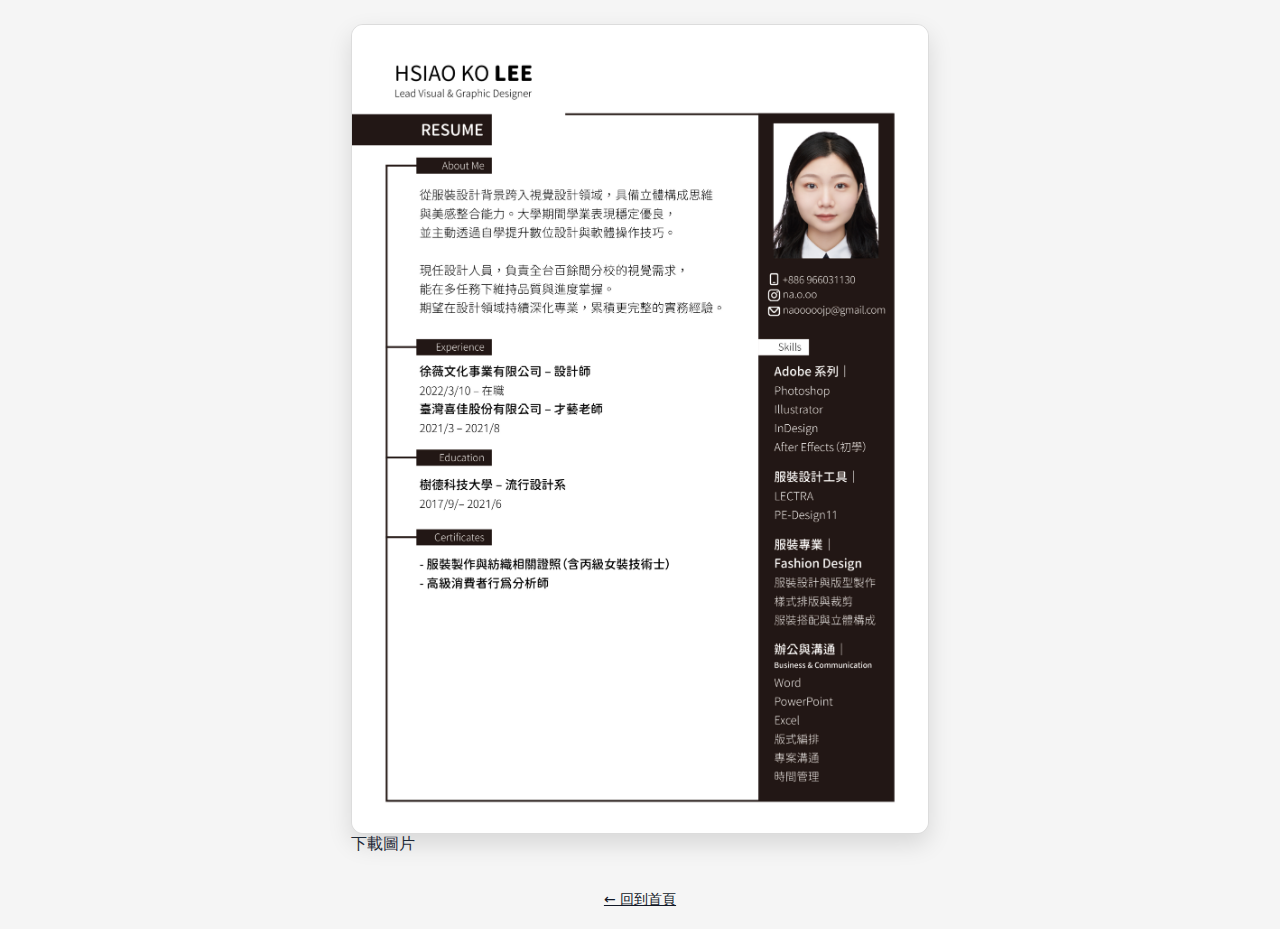
<file: resume.html>
<!doctype html>
<html lang="en">
<head>
  <meta charset="utf-8">
  <title>Resume</title>
  <meta name="viewport" content="width=device-width, initial-scale=1">
  <link rel="stylesheet" href="styles.css">
</head>
<body class="resume-page">

  <div class="resume-page__inner">
    <div class="resume-card">
      <!-- 換成你真實的圖片檔名 -->
      <img src="img/resume.jpg" alt="Resume" class="resume-page__img">

      <div class="resume-page__actions">
        <a
          href="images/resume-image.jpg"
          download="resume-naoooojp.jpg"
          class="resume-download-btn"
        >
          下載圖片
        </a>
      </div>
    </div>
  </div>

  <div class="resume-page__back">
    <a href="index.html">← 回到首頁</a>
  </div>

</body>
</file>
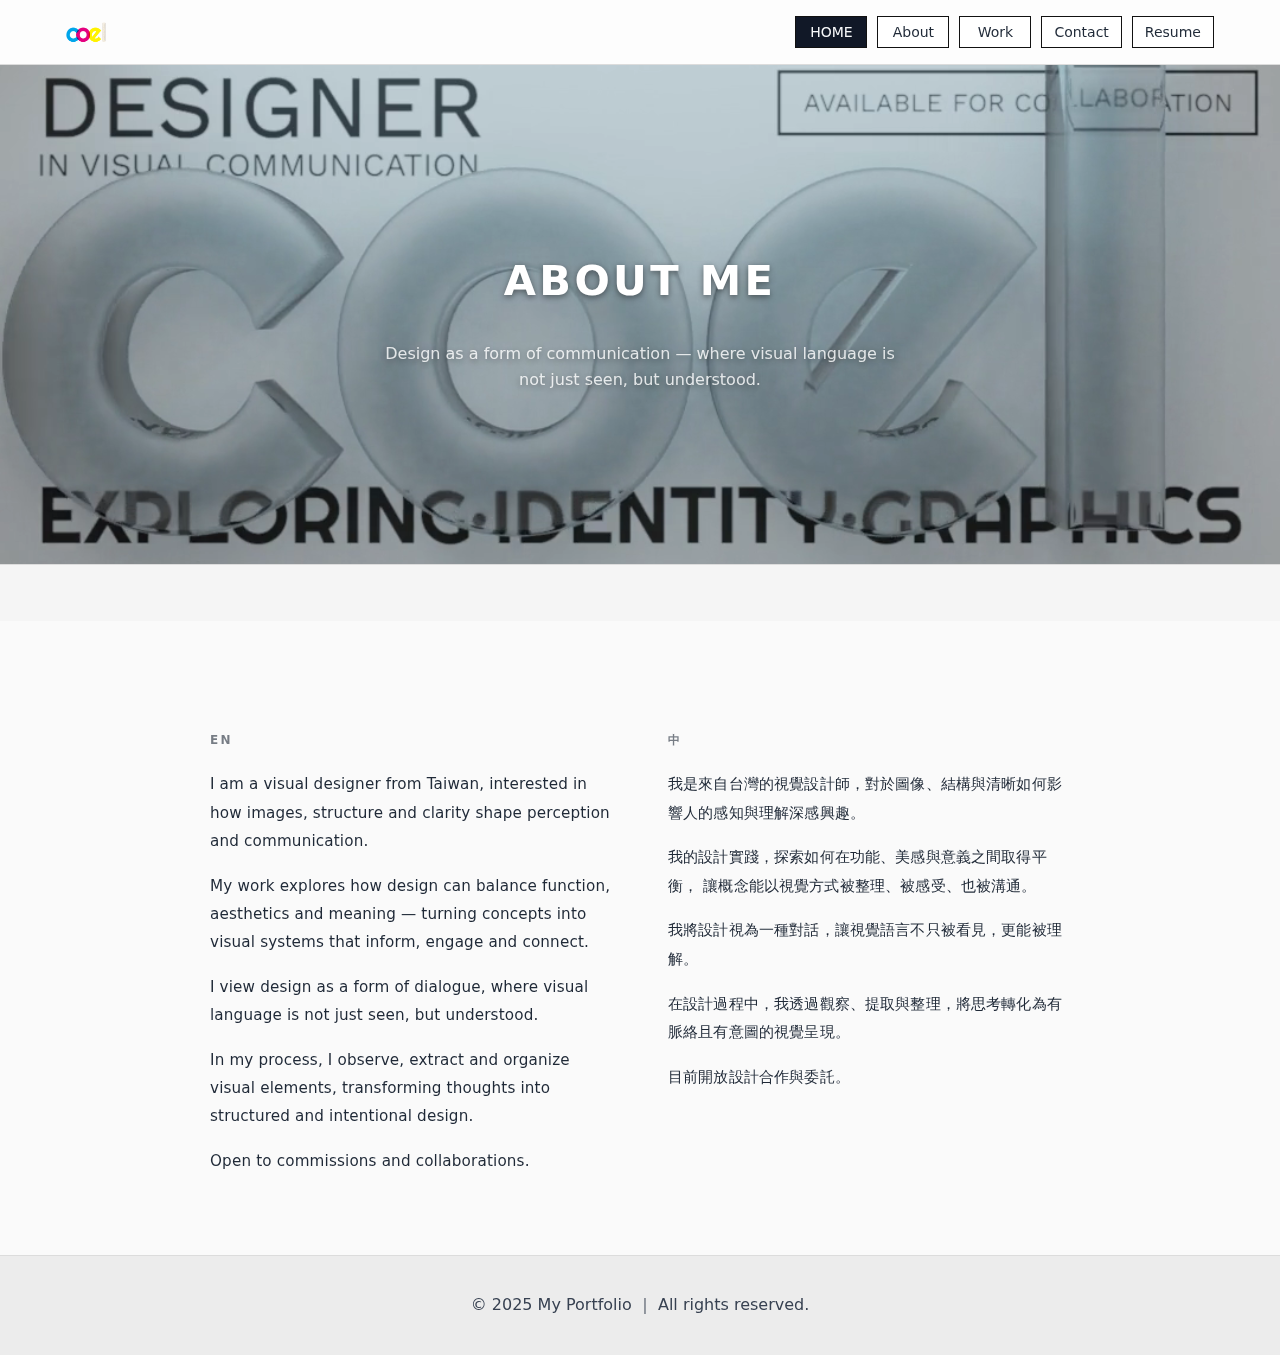
<file: coel-design/about.html>
<!doctype html>
<html lang="en">
<head>
  <meta charset="utf-8">
  <meta name="viewport" content="width=device-width, initial-scale=1">
  <title>My Portfolio | About</title>
  <link rel="stylesheet" href="styles.css">
</head>
<body>
  <!-- 🔹 Header -->
  <header>
      <div class="container nav">
      <a class="logo" href="#"><img src="img/2025logo.png" alt="Logo"><a href="index.html"></a>
     <nav class="menu" aria-label="主選單">
        <a class="chip chip--primary" href="index.html" target="_self">HOME</a>
        <a class="chip" href="about.html" target="_blank" rel="noopener">About</a>
        <a class="chip" href="work.html" target="_blank" rel="noopener">Work</a>
        <a class="chip" href="#contact">Contact</a>
        <a class="chip" href="mailto:naoooojp@gmail.com?subject=%E5%B7%A5%E4%BD%9C%E7%94%A8%E5%B1%A5%E6%AD%B7%E8%88%87%E4%BD%9C%E5%93%81%E9%9B%86%E7%B4%A2%E5%8F%96&body=Hi%20Nao%2C%0D%0A%0D%0A%E6%88%91%E6%83%B3%E7%B4%A2%E5%8F%96%E6%82%A8%E7%9A%84%E6%9C%80%E6%96%B0%E5%B1%A5%E6%AD%B7%E8%88%87%E4%BD%9C%E5%93%81%E9%9B%86%E8%B3%87%E6%96%99%E3%80%82%0D%0A%0D%0A%E5%85%AC%E5%8F%B8%E3%80%81%E5%AD%B8%E6%A0%A1%EF%BC%9A%0D%0A%E8%81%B7%E4%BD%8D%E6%88%96%E7%94%A8%E9%80%94%EF%BC%9A%0D%0A%E9%A0%90%E8%A8%88%E4%BD%BF%E7%94%A8%E6%99%82%E9%96%93%EF%BC%9A%0D%0A%0D%0A%E8%AC%9D%E8%AC%9D%E3%80%82">Resume</a>
      </nav>
    </div>
  </header>

  <!-- 🔹 主內容區 -->
<section class="hero-video-banner">
  <video class="hero-banner-video" autoplay muted loop playsinline>
    <source src="video/0001-0250.mp4" type="video/mp4">
  </video>

  <div class="hero-banner-content">
    <h1>About Me</h1>
    <p>Design as a form of communication — where visual language is not just seen, but understood.</p>
  </div>
</section>

 <!-- 🔹 About Content Section -->
  <main class="about-page">
    <div class="container">

      <div class="about-intro">
      </div>

      <div class="about__content">
        <!-- English block -->
        <div class="about__block about__block--en">
          <h3 class="about__label">EN</h3>
          <p>
            I am a visual designer from Taiwan, interested in how images, structure and clarity
            shape perception and communication.
          </p>
          <p>
            My work explores how design can balance function, aesthetics and meaning — turning
            concepts into visual systems that inform, engage and connect.
          </p>
          <p>
            I view design as a form of dialogue, where visual language is not just seen,
            but understood.
          </p>
          <p>
            In my process, I observe, extract and organize visual elements, transforming thoughts
            into structured and intentional design.
          </p>
          <p>
            Open to commissions and collaborations.
          </p>
        </div>

        <!-- Chinese block -->
        <div class="about__block about__block--zh">
          <h3 class="about__label">中</h3>
          <p>
            我是來自台灣的視覺設計師，對於圖像、結構與清晰如何影響人的感知與理解深感興趣。
          </p>
          <p>
            我的設計實踐，探索如何在功能、美感與意義之間取得平衡，
            讓概念能以視覺方式被整理、被感受、也被溝通。
          </p>
          <p>
            我將設計視為一種對話，讓視覺語言不只被看見，更能被理解。
          </p>
          <p>
            在設計過程中，我透過觀察、提取與整理，將思考轉化為有脈絡且有意圖的視覺呈現。
          </p>
          <p>
            目前開放設計合作與委託。
          </p>
        </div>
      </div>

    </div>
  </main>

  <!-- 🔹 Footer -->
  <footer class="site-footer">
    <div class="container">
      <p>© 2025 My Portfolio ｜ All rights reserved.</p>
    </div>
  </footer>

  <script src="script.js"></script>
</body>
</html>
</file>
<file: styles.css>
/* =======================================
   基本設定
======================================= */
:root {
  --bg: #f5f5f5;
  --paper: #ffffff;
  --ink: #1f2937;
  --muted: #6b7280;
  --line: #dcdcdc;
  --chip: #111827;
  --chip-ink: #f9fafb;
  --hero-img: url("https://images.unsplash.com/photo-1517694712202-14dd9538aa97?q=80&w=1600&auto=format&fit=crop");
  --about-img: url("https://images.unsplash.com/photo-1498050108023-c5249f4df085?q=80&w=1600&auto=format&fit=crop");
  --resume-img: url("https://images.unsplash.com/photo-1496181133206-80ce9b88a853?q=80&w=1600&auto=format&fit=crop");
}

* { box-sizing: border-box; }
html { scroll-behavior: smooth; }
body {
  margin: 0;
  font-family: ui-sans-serif, system-ui, -apple-system, "Segoe UI", Roboto,
    "Noto Sans TC", "PingFang TC", "Heiti TC", Arial, sans-serif;
  color: var(--ink);
  background: var(--bg);
}
a { color: inherit; text-decoration: none; }
img { max-width: 100%; display: block; }
.container { max-width: 1180px; margin-inline: auto; padding-inline: 16px; }

/* =======================================
   Header
======================================= */
header {
  position: sticky; top: 0; z-index: 50;
  backdrop-filter: saturate(1.2) blur(6px);
  background: rgba(255, 255, 255, .8);
  border-bottom: 1px solid var(--line);
}
.nav {
  display: flex;
  align-items: center;
  justify-content: space-between;
  gap: 16px;
  height: 64px;
}

.logo { border: none; background: transparent; }

/* 桌機 Logo 放大 */
.logo img {
  height: 64px;      /* 原本 40，現在稍微放大 */
  width: auto;
  display: block;
}


.menu { display: flex; gap: 10px; align-items: center; }

.chip {
  display: inline-flex; align-items: center; justify-content: center;
  min-width: 72px; height: 32px; padding: 0 12px; font-size: 14px;
  border: 1.5px solid #111; background: #fff;
  transition: transform .15s ease, box-shadow .2s ease, background .2s ease;
}
.chip:hover { transform: translateY(-1px); box-shadow: 0 6px 16px rgba(0,0,0,.08); }
.chip--primary { background: var(--chip); color: var(--chip-ink); }

/* 手機版 Header 排版修正 */
@media (max-width: 768px) {
  header {
    /* 保持 sticky，避免被影片蓋掉 */
    position: sticky;
    top: 0;
    z-index: 100;
  }

  .nav {
    flex-wrap: wrap;
    justify-content: center;
    padding: 8px 0 10px;
    height: auto;
  }

 /* 手機版 Logo 也放大一點 */
  .logo img {
    height: 52px;    /* 原本 32，現在比之前明顯一點 */
    margin-bottom: 6px;
  }



  .menu {
    width: 100%;
    justify-content: center;
    flex-wrap: wrap;
    gap: 6px;
  }

  .chip {
    min-width: auto;
    padding: 4px 12px;
    font-size: 12px;
    height: 26px;
  }
}



/* =======================================
   Hero — 影片等比例（不裁切）
======================================= */
.hero-video-banner {
  position: relative;
  width: 100%;
  background: #000;
  border-bottom: 1px solid var(--line);
  overflow: hidden;
}

/* 影片本身：等比例縮放、寬度 100%、不裁切 */
.hero-banner-video {
  display: block;
  width: 100%;
  height: auto;      /* 依比例自動算高度 */
}

/* 蓋在影片上的文字區塊 */
.hero-banner-content {
  position: absolute;
  inset: 0;
  display: flex;
  flex-direction: column;
  align-items: center;
  justify-content: center;
  text-align: center;
  color: #fff;
  text-shadow: 0 2px 6px rgba(0,0,0,.45);
  padding: 20px;
  pointer-events: none; /* 避免文字擋到點擊（可選） */
}

/* Hero 標題字級調整 */
.hero-banner-content h1 {
  font-size: clamp(26px, 6vw, 40px);  /* 桌機不會太巨大，手機也不會爆掉 */
  letter-spacing: 0.12em;
  margin: 0 0 8px;
}

.hero-banner-content p {
  font-size: clamp(14px, 4vw, 18px);
  margin: 4px 0 0;
}

/* 手機再稍微小一點 */
@media (max-width: 768px) {
  .hero-banner-content h1 {
    font-size: 24px;
  }
  .hero-banner-content p {
    font-size: 14px;
  }
}

/* === 手機版影片：等比例縮放，不滿版，不裁切 === */
@media (max-width: 768px) {
  .hero-video-banner {
    position: relative;
    width: 100%;
    height: auto;   /* 讓高度自適應影片比例 */
    background: #000;
  }

  .hero-video-banner::before {
    content: none;  /* 停用固定比例容器 */
  }

  .hero-banner-video {
    position: relative;
    width: 100%;
    height: auto;
    object-fit: contain !important;  /* 等比例縮放，完整呈現影片 */
    display: block;
  }

  .hero-banner-content {
    position: absolute; /* 文字仍疊在上面 */
    top: 50%;
    left: 50%;
    transform: translate(-50%, -50%); /* 維持置中 */
    width: 90%;
    text-align: center;
  }
}


/* =======================================
   通用卡片 
======================================= */
.band { padding: 48px 0; }
.grid { display: grid; grid-template-columns: 1fr; gap: 24px; }
@media (min-width:900px){
  .grid.grid-2 { grid-template-columns: 1.1fr .9fr; }
}

.card {
  background: var(--paper);
  border: 1px solid var(--line);
  border-radius: 12px;
  overflow: hidden;
  box-shadow: 0 8px 20px rgba(0,0,0,.04);
}
.card--media {
  aspect-ratio: 16/12;
  background: #e5e7eb var(--about-img) center/cover no-repeat;
  display: block;
}
.card__body { padding: 20px; }

/* =======================================
   About
======================================= */
.about-inner {
  display: grid;
  grid-template-columns: 1fr;
  gap: 36px;
  align-items: center;
  padding: 40px 0;
}
@media (min-width: 900px) {
  .about-inner {
    grid-template-columns: 600px 1fr;
    gap: 48px;
  }
}

/* 照片 */
.about-inner {
  display: grid;
  grid-template-columns: 1fr;
  gap: 36px;
  align-items: center;
  padding: 40px 0;
}

@media (min-width: 900px) {
  .about-inner {
    grid-template-columns: 200px 1fr; /* 左側固定 200px、右側自動 */
    gap: 48px;
  }
}

.about-photo img {
  width: 100%;
  max-width: 200px;
  aspect-ratio: 1 / 1;
  object-fit: cover;
  border-radius: 12px;
  border: 1px solid var(--line);
  box-shadow: 0 8px 20px rgba(0,0,0,.06);
  margin-inline: auto; /* 手機版置中 */
}


/* 文字 */
.about-text {
  max-width: 600px;
  line-height: 1.6;
}

.en-subtitle,
.zh-subtitle {
  font-size: 16px;
  color: var(--muted);
  margin-bottom: 4px;
}

.en-title,
.zh-title {
  font-size: 22px;
  margin: 0 0 16px;
  font-weight: 700;
}

.en-quote,
.zh-quote {
  font-size: 18px;
  font-weight: 500;
  margin: 14px 0 28px;
  font-style: italic;
  line-height: 1.7;
}

.divider {
  width: 60px;
  height: 1px;
  margin: 28px 0;
  border: none;
  background-color: var(--line);
}


/* =======================================
   動畫（fade-up）
======================================= */
.fade-up {
  opacity: 0;
  transform: translateY(30px);
  animation: fadeUp var(--dur, 900ms) cubic-bezier(0.16, 1, 0.3, 1) forwards;
  animation-delay: var(--delay, 0ms);
  animation-play-state: paused;
  will-change: opacity, transform;
}
.fade-up.is-visible { animation-play-state: running; }

@keyframes fadeUp {
  from { opacity: 0; transform: translateY(30px); }
  to   { opacity: 1; transform: translateY(0); }
}

/* =======================================
   Stats
======================================= */
.stats {
  padding: 36px 0;
  background: #f8f8f8;
  border-top: 1px solid var(--line);
  border-bottom: 1px solid var(--line);
}
.stats .wrap {
  display: grid;
  grid-template-columns: 1fr;
  gap: 18px;
}
@media (min-width:880px){
  .stats .wrap { grid-template-columns: repeat(3,1fr); }
}

.kpi {
  background: #fff;
  border: 1px solid var(--line);
  border-radius: 14px;
  padding: 18px 16px;
  text-align: center;
}
.kpi h4 { margin: .2rem 0 .4rem; font-size: 16px; color: var(--muted); }
.kpi .num { font-variant-numeric: tabular-nums; font-size: 34px; font-weight: 800; }

/* =======================================
   Resume overlay
======================================= */
.resume {
  border-top: 1px solid var(--line);
  color: #fff;
  background:
    linear-gradient(180deg, rgba(0,0,0,.25), rgba(0,0,0,.25)),
    var(--resume-img) center/cover no-repeat;
}
.resume__inner { padding: 56px 16px; }

/* =======================================
   Work 區塊
======================================= */
.work { padding: 28px 0 56px; }
.work-grid { display: grid; grid-template-columns: 1fr; gap: 20px; }
@media (min-width:700px){
  .work-grid { grid-template-columns: repeat(2,1fr); }
}
@media (min-width:1024px){
  .work-grid { grid-template-columns: repeat(3,1fr); }
}

.work-card {
  position: relative;
  aspect-ratio: 16 / 10;
  background: #e5e7eb center/cover no-repeat;
  border: 1px solid var(--line);
  border-radius: 12px;
  overflow: hidden;
  display: block;
  transition: transform .2s ease, box-shadow .2s ease;
}
.work-card:hover {
  transform: translateY(-2px) scale(1.01);
  box-shadow: 0 12px 26px rgba(0,0,0,.08);
}

/* Work Overlay */
.work-card__overlay {
  position: absolute; inset: 0;
  display: flex; flex-direction: column; justify-content: flex-end;
  padding: 14px 14px 16px;
  background: linear-gradient(180deg, rgba(0,0,0,0) 40%, rgba(0,0,0,.55) 100%);
  color: #fff;
  opacity: 0; transform: translateY(8px);
  transition: opacity .28s ease, transform .28s ease;
}
.work-card:hover .work-card__overlay,
.work-card:focus-visible .work-card__overlay {
  opacity: 1; transform: none;
}
@media (hover:none){
  .work-card__overlay { opacity: 1; transform: none; }
}

.work-card__title {
  margin: 0 0 8px; font-size: 16px; line-height: 1.2; font-weight: 800;
  text-shadow: 0 1px 2px rgba(0,0,0,.35);
}
.work-card__tags {
  display: flex; flex-wrap: wrap; gap: 8px; margin: 0 0 8px;
}
.tag {
  display: inline-block; padding: 4px 8px; font-size: 12px; line-height: 1;
  border-radius: 999px; background: rgba(255,255,255,.14);
  border: 1px solid rgba(255,255,255,.28); backdrop-filter: blur(2px);
}
.tag--alt {
  background: rgba(255,255,255,.22);
  border-color: rgba(255,255,255,.38);
}
.work-card__meta { font-size: 12px; opacity: .9; }

/* ===== 資料夾（分頁）列 ===== */
.hero--slim { padding: 28px 0 8px; border-bottom: 1px solid var(--line); }
.muted { color: var(--muted); }

.folderbar { background: #fafafa; border-bottom: 1px solid var(--line); }
.folders { display: flex; gap: 12px; padding: 14px 0; }
.folder-tab {
  position: relative; display: inline-flex; align-items: center; gap: 8px;
  height: 40px; padding: 0 16px; border: 1px solid var(--line);
  border-bottom: none; background: #fff; color: var(--ink);
  border-top-left-radius: 10px; border-top-right-radius: 10px;
  box-shadow: 0 2px 0 rgba(0,0,0,.03);
  cursor: pointer; user-select: none;
  transition: transform .15s ease, box-shadow .2s ease, background .2s ease;
}
.folder-tab:hover { transform: translateY(-1px); }
.folder-tab.is-active {
  background: #fff; color: #111; box-shadow: 0 6px 16px rgba(0,0,0,.06);
}
.folder-tab__label { font-weight: 600; letter-spacing: .3px; }
.folderbar + .work { border-top: 1px solid var(--line); margin-top: -1px; }

/* =======================================
   Work Lightbox
======================================= */
.lightbox {
  position: fixed;
  inset: 0;
  display: none;
  align-items: center;
  justify-content: center;
  background: rgba(0,0,0,.7);
  z-index: 999;
}

.lightbox.is-open {
  display: flex;
}

.lightbox__content {
  position: relative;
  max-width: min(960px, 90vw);
  max-height: 90vh;
  background: #ffffff;
  border-radius: 12px;
  padding: 20px 20px 24px;
  box-shadow: 0 20px 40px rgba(0,0,0,.35);
  overflow: auto;
}

.lightbox__img {
  width: 100%;
  max-height: 60vh;
  object-fit: contain;
  border-radius: 8px;
  margin-bottom: 14px;
}

.lightbox__title {
  margin: 0 0 6px;
  font-size: 20px;
  font-weight: 700;
}

.lightbox__desc {
  margin: 0;
  font-size: 14px;
  color: var(--muted);
  line-height: 1.6;
}

.lightbox__close {
  position: absolute;
  top: 10px;
  right: 12px;
  border: none;
  background: transparent;
  font-size: 24px;
  line-height: 1;
  cursor: pointer;
  color: #4b5563;
}
.lightbox__close:hover {
  color: #111827;
}

@media (max-width: 768px) {
  .lightbox__content {
    max-width: 94vw;
    padding: 16px 14px 20px;
  }
  .lightbox__title {
    font-size: 18px;
  }
}


/* =======================================
   Contact 區塊
======================================= */
.contact {
  padding: 60px 0;
  background: #f9fafb;
  border-top: 1px solid var(--line);
  /* 若想看區塊範圍，可暫時打開這兩行：
  min-height: 240px;
  outline: 1px dashed #bbb;
  */
}
.contact__inner { text-align: center; }
.contact__inner h2 { font-size: 24px; margin-bottom: 16px; }
.contact__list { list-style: none; padding: 0; margin: 16px 0 0; }
.contact__list li { margin: 6px 0; font-size: 16px; }
.contact__list a { color: var(--chip); text-decoration: underline; }
.contact__list a:hover { opacity: .8; }

/* LINE 按鈕 */
.line-btn {
  display: inline-flex; align-items: center; justify-content: center; gap: 8px;
  background-color: #00C300;
  color: #fff;
  font-weight: 600;
  padding: 10px 18px;
  border-radius: 999px;
  text-decoration: none;
  transition: all 0.25s ease;
  box-shadow: 0 3px 6px rgba(0,0,0,.12);
}
.line-btn:hover {
  background-color: #00d000;
  transform: translateY(-2px);
  box-shadow: 0 5px 10px rgba(0,0,0,.16);
}
.line-btn:active { transform: scale(0.97); }

.line-icon {
  width: 20px; height: 20px; display: block;
  filter: brightness(0) invert(1);
}
.contact__buttons {
  margin-top: 20px;
  display: flex;
  justify-content: center;
}

/* =======================================
   Footer
======================================= */
.site-footer {
  height: 100px;
  display: flex; align-items: center; justify-content: center;
  border-top: 1px solid var(--line);
  background: #ececec;
}
.site-footer p { margin: 0; color: #374151; }

/* =======================================
   Resume 單頁顯示
======================================= */
.resume-page {
  min-height: 100vh;
  display: flex;
  flex-direction: column;
  background: #f5f5f5;
}

.resume-page__inner {
  flex: 1;
  display: flex;
  align-items: center;
  justify-content: center;
  padding: 24px 16px;
}

.resume-page__img {
  max-width: 100%;
  max-height: 90vh;
  border-radius: 12px;
  border: 1px solid var(--line);
  box-shadow: 0 10px 25px rgba(0,0,0,.12);
  background: #fff;
}

.resume-page__back {
  text-align: center;
  padding: 12px 0 20px;
  font-size: 14px;
}

.resume-page__back a {
  color: var(--chip);
  text-decoration: underline;
}

.resume-page__back a:hover {
  opacity: .8;
}

/*  About Page Layout */
.about-page {
  padding: 6rem 0 5rem; /* 與 Banner 保持呼吸空間 */
  background-color: #fafafa;
}

/* 雙語內容區塊 */
.about__content {
  display: grid;
  grid-template-columns: 1fr;
  gap: 2.8rem;
  max-width: 860px;
  margin: 0 auto;
  line-height: 1.85;
}

@media (min-width: 768px) {
  .about__content {
    grid-template-columns: repeat(2, 1fr);
    gap: 3.5rem;
  }
}

/* 標籤（EN / 中） */
.about__label {
  font-size: 0.75rem;
  letter-spacing: 0.2em;
  text-transform: uppercase;
  opacity: 0.6;
  margin-bottom: 1.2rem;
}

/* 段落樣式 */
.about__block p {
  margin: 0 0 1.05rem;
  font-size: 0.95rem;
  letter-spacing: 0.01em;
}

.about__block p:last-child {
  margin-bottom: 0;
}

/*Banner 的視覺銜接 */
.hero-video-banner {
  margin-bottom: 3.5rem;
}

.hero-banner-content h1 {
  font-size: 2.6rem;
  letter-spacing: 0.08em;
  text-transform: uppercase;
}

.hero-banner-content p {
  font-size: 1rem;
  max-width: 520px;
  margin: 0.5rem auto;
  line-height: 1.6;
  opacity: 0.8;
}
</file>
<file: coel-design/styles.css>
/* =======================================
   基本設定
======================================= */
:root {
  --bg: #f5f5f5;
  --paper: #ffffff;
  --ink: #1f2937;
  --muted: #6b7280;
  --line: #dcdcdc;
  --chip: #111827;
  --chip-ink: #f9fafb;
  --hero-img: url("https://images.unsplash.com/photo-1517694712202-14dd9538aa97?q=80&w=1600&auto=format&fit=crop");
  --about-img: url("https://images.unsplash.com/photo-1498050108023-c5249f4df085?q=80&w=1600&auto=format&fit=crop");
  --resume-img: url("https://images.unsplash.com/photo-1496181133206-80ce9b88a853?q=80&w=1600&auto=format&fit=crop");
}

* { box-sizing: border-box; }
html { scroll-behavior: smooth; }
body {
  margin: 0;
  font-family: ui-sans-serif, system-ui, -apple-system, "Segoe UI", Roboto,
    "Noto Sans TC", "PingFang TC", "Heiti TC", Arial, sans-serif;
  color: var(--ink);
  background: var(--bg);
}
a { color: inherit; text-decoration: none; }
img { max-width: 100%; display: block; }
.container { max-width: 1180px; margin-inline: auto; padding-inline: 16px; }

/* =======================================
   Header
======================================= */
header {
  position: sticky; top: 0; z-index: 50;
  backdrop-filter: saturate(1.2) blur(6px);
  background: rgba(255, 255, 255, .8);
  border-bottom: 1px solid var(--line);
}
.nav {
  display: flex;
  align-items: center;
  justify-content: space-between;
  gap: 16px;
  height: 64px;
}

.logo { border: none; background: transparent; }
.logo img { height: 40px; width: auto; display: block; }

.menu { display: flex; gap: 10px; align-items: center; }

.chip {
  display: inline-flex; align-items: center; justify-content: center;
  min-width: 72px; height: 32px; padding: 0 12px; font-size: 14px;
  border: 1.5px solid #111; background: #fff;
  transition: transform .15s ease, box-shadow .2s ease, background .2s ease;
}
.chip:hover { transform: translateY(-1px); box-shadow: 0 6px 16px rgba(0,0,0,.08); }
.chip--primary { background: var(--chip); color: var(--chip-ink); }

/* =======================================
   Hero
======================================= */
/* =======================================
   Hero — 1080x500 video banner
======================================= */
.hero-video-banner {
  position: relative;
  width: 100%;
  height: 500px; /* 影片高度固定 */
  overflow: hidden;
  border-bottom: 1px solid var(--line);
}

/* 影片尺寸設定 */
.hero-banner-video {
  position: absolute;
  top: 50%; left: 50%;
  transform: translate(-50%, -50%);
  width: 100%;     /* 保持鋪滿寬度 */
  height: auto;    /* 依比例縮放 */
  min-height: 100%;
  object-fit: cover;
  z-index: -1;
}

/* 影片上顯示的文字內容 */
.hero-banner-content {
  position: relative;
  z-index: 10;
  height: 100%;
  display: flex;
  flex-direction: column;
  align-items: center;
  justify-content: center;
  text-align: center;
  color: #fff;
  text-shadow: 0 2px 6px rgba(0,0,0,.45);
  padding: 20px;
}

/* 手機版 */
@media (max-width: 768px) {
  .hero-video-banner {
    height: 280px;
  }
}

/* =======================================
   通用卡片 
======================================= */
.band { padding: 48px 0; }
.grid { display: grid; grid-template-columns: 1fr; gap: 24px; }
@media (min-width:900px){
  .grid.grid-2 { grid-template-columns: 1.1fr .9fr; }
}

.card {
  background: var(--paper);
  border: 1px solid var(--line);
  border-radius: 12px;
  overflow: hidden;
  box-shadow: 0 8px 20px rgba(0,0,0,.04);
}
.card--media {
  aspect-ratio: 16/12;
  background: #e5e7eb var(--about-img) center/cover no-repeat;
  display: block;
}
.card__body { padding: 20px; }

/* =======================================
   About
======================================= */
.about-inner {
  display: grid;
  grid-template-columns: 1fr;
  gap: 36px;
  align-items: center;
  padding: 40px 0;
}
@media (min-width: 900px) {
  .about-inner {
    grid-template-columns: 600px 1fr;
    gap: 48px;
  }
}

/* 照片 */
.about-inner {
  display: grid;
  grid-template-columns: 1fr;
  gap: 36px;
  align-items: center;
  padding: 40px 0;
}

@media (min-width: 900px) {
  .about-inner {
    grid-template-columns: 200px 1fr; /* 左側固定 200px、右側自動 */
    gap: 48px;
  }
}

.about-photo img {
  width: 100%;
  max-width: 200px;
  aspect-ratio: 1 / 1;
  object-fit: cover;
  border-radius: 12px;
  border: 1px solid var(--line);
  box-shadow: 0 8px 20px rgba(0,0,0,.06);
  margin-inline: auto; /* 手機版置中 */
}


/* 文字 */
.about-text {
  max-width: 600px;
  line-height: 1.6;
}

.en-subtitle,
.zh-subtitle {
  font-size: 16px;
  color: var(--muted);
  margin-bottom: 4px;
}

.en-title,
.zh-title {
  font-size: 22px;
  margin: 0 0 16px;
  font-weight: 700;
}

.en-quote,
.zh-quote {
  font-size: 18px;
  font-weight: 500;
  margin: 14px 0 28px;
  font-style: italic;
  line-height: 1.7;
}

.divider {
  width: 60px;
  height: 1px;
  margin: 28px 0;
  border: none;
  background-color: var(--line);
}


/* =======================================
   動畫（fade-up）
======================================= */
.fade-up {
  opacity: 0;
  transform: translateY(30px);
  animation: fadeUp var(--dur, 900ms) cubic-bezier(0.16, 1, 0.3, 1) forwards;
  animation-delay: var(--delay, 0ms);
  animation-play-state: paused;
  will-change: opacity, transform;
}
.fade-up.is-visible { animation-play-state: running; }

@keyframes fadeUp {
  from { opacity: 0; transform: translateY(30px); }
  to   { opacity: 1; transform: translateY(0); }
}

/* =======================================
   Stats
======================================= */
.stats {
  padding: 36px 0;
  background: #f8f8f8;
  border-top: 1px solid var(--line);
  border-bottom: 1px solid var(--line);
}
.stats .wrap {
  display: grid;
  grid-template-columns: 1fr;
  gap: 18px;
}
@media (min-width:880px){
  .stats .wrap { grid-template-columns: repeat(3,1fr); }
}

.kpi {
  background: #fff;
  border: 1px solid var(--line);
  border-radius: 14px;
  padding: 18px 16px;
  text-align: center;
}
.kpi h4 { margin: .2rem 0 .4rem; font-size: 16px; color: var(--muted); }
.kpi .num { font-variant-numeric: tabular-nums; font-size: 34px; font-weight: 800; }

/* =======================================
   Resume overlay
======================================= */
.resume {
  border-top: 1px solid var(--line);
  color: #fff;
  background:
    linear-gradient(180deg, rgba(0,0,0,.25), rgba(0,0,0,.25)),
    var(--resume-img) center/cover no-repeat;
}
.resume__inner { padding: 56px 16px; }

/* =======================================
   Work 區塊
======================================= */
.work { padding: 28px 0 56px; }
.work-grid { display: grid; grid-template-columns: 1fr; gap: 20px; }
@media (min-width:700px){
  .work-grid { grid-template-columns: repeat(2,1fr); }
}
@media (min-width:1024px){
  .work-grid { grid-template-columns: repeat(3,1fr); }
}

.work-card {
  position: relative;
  aspect-ratio: 16 / 10;
  background: #e5e7eb center/cover no-repeat;
  border: 1px solid var(--line);
  border-radius: 12px;
  overflow: hidden;
  display: block;
  transition: transform .2s ease, box-shadow .2s ease;
}
.work-card:hover {
  transform: translateY(-2px) scale(1.01);
  box-shadow: 0 12px 26px rgba(0,0,0,.08);
}

/* Work Overlay */
.work-card__overlay {
  position: absolute; inset: 0;
  display: flex; flex-direction: column; justify-content: flex-end;
  padding: 14px 14px 16px;
  background: linear-gradient(180deg, rgba(0,0,0,0) 40%, rgba(0,0,0,.55) 100%);
  color: #fff;
  opacity: 0; transform: translateY(8px);
  transition: opacity .28s ease, transform .28s ease;
}
.work-card:hover .work-card__overlay,
.work-card:focus-visible .work-card__overlay {
  opacity: 1; transform: none;
}
@media (hover:none){
  .work-card__overlay { opacity: 1; transform: none; }
}

.work-card__title {
  margin: 0 0 8px; font-size: 16px; line-height: 1.2; font-weight: 800;
  text-shadow: 0 1px 2px rgba(0,0,0,.35);
}
.work-card__tags {
  display: flex; flex-wrap: wrap; gap: 8px; margin: 0 0 8px;
}
.tag {
  display: inline-block; padding: 4px 8px; font-size: 12px; line-height: 1;
  border-radius: 999px; background: rgba(255,255,255,.14);
  border: 1px solid rgba(255,255,255,.28); backdrop-filter: blur(2px);
}
.tag--alt {
  background: rgba(255,255,255,.22);
  border-color: rgba(255,255,255,.38);
}
.work-card__meta { font-size: 12px; opacity: .9; }

/* ===== 資料夾（分頁）列 ===== */
.hero--slim { padding: 28px 0 8px; border-bottom: 1px solid var(--line); }
.muted { color: var(--muted); }

.folderbar { background: #fafafa; border-bottom: 1px solid var(--line); }
.folders { display: flex; gap: 12px; padding: 14px 0; }
.folder-tab {
  position: relative; display: inline-flex; align-items: center; gap: 8px;
  height: 40px; padding: 0 16px; border: 1px solid var(--line);
  border-bottom: none; background: #fff; color: var(--ink);
  border-top-left-radius: 10px; border-top-right-radius: 10px;
  box-shadow: 0 2px 0 rgba(0,0,0,.03);
  cursor: pointer; user-select: none;
  transition: transform .15s ease, box-shadow .2s ease, background .2s ease;
}
.folder-tab:hover { transform: translateY(-1px); }
.folder-tab.is-active {
  background: #fff; color: #111; box-shadow: 0 6px 16px rgba(0,0,0,.06);
}
.folder-tab__label { font-weight: 600; letter-spacing: .3px; }
.folderbar + .work { border-top: 1px solid var(--line); margin-top: -1px; }

/* =======================================
   Work Lightbox
======================================= */
.lightbox {
  position: fixed;
  inset: 0;
  display: none;
  align-items: center;
  justify-content: center;
  background: rgba(0,0,0,.7);
  z-index: 999;
}

.lightbox.is-open {
  display: flex;
}

.lightbox__content {
  position: relative;
  max-width: min(960px, 90vw);
  max-height: 90vh;
  background: #ffffff;
  border-radius: 12px;
  padding: 20px 20px 24px;
  box-shadow: 0 20px 40px rgba(0,0,0,.35);
  overflow: auto;
}

.lightbox__img {
  width: 100%;
  max-height: 60vh;
  object-fit: contain;
  border-radius: 8px;
  margin-bottom: 14px;
}

.lightbox__title {
  margin: 0 0 6px;
  font-size: 20px;
  font-weight: 700;
}

.lightbox__desc {
  margin: 0;
  font-size: 14px;
  color: var(--muted);
  line-height: 1.6;
}

.lightbox__close {
  position: absolute;
  top: 10px;
  right: 12px;
  border: none;
  background: transparent;
  font-size: 24px;
  line-height: 1;
  cursor: pointer;
  color: #4b5563;
}
.lightbox__close:hover {
  color: #111827;
}

@media (max-width: 768px) {
  .lightbox__content {
    max-width: 94vw;
    padding: 16px 14px 20px;
  }
  .lightbox__title {
    font-size: 18px;
  }
}


/* =======================================
   Contact 區塊
======================================= */
.contact {
  padding: 60px 0;
  background: #f9fafb;
  border-top: 1px solid var(--line);
  /* 若想看區塊範圍，可暫時打開這兩行：
  min-height: 240px;
  outline: 1px dashed #bbb;
  */
}
.contact__inner { text-align: center; }
.contact__inner h2 { font-size: 24px; margin-bottom: 16px; }
.contact__list { list-style: none; padding: 0; margin: 16px 0 0; }
.contact__list li { margin: 6px 0; font-size: 16px; }
.contact__list a { color: var(--chip); text-decoration: underline; }
.contact__list a:hover { opacity: .8; }

/* LINE 按鈕 */
.line-btn {
  display: inline-flex; align-items: center; justify-content: center; gap: 8px;
  background-color: #00C300;
  color: #fff;
  font-weight: 600;
  padding: 10px 18px;
  border-radius: 999px;
  text-decoration: none;
  transition: all 0.25s ease;
  box-shadow: 0 3px 6px rgba(0,0,0,.12);
}
.line-btn:hover {
  background-color: #00d000;
  transform: translateY(-2px);
  box-shadow: 0 5px 10px rgba(0,0,0,.16);
}
.line-btn:active { transform: scale(0.97); }

.line-icon {
  width: 20px; height: 20px; display: block;
  filter: brightness(0) invert(1);
}
.contact__buttons {
  margin-top: 20px;
  display: flex;
  justify-content: center;
}

/* =======================================
   Footer
======================================= */
.site-footer {
  height: 100px;
  display: flex; align-items: center; justify-content: center;
  border-top: 1px solid var(--line);
  background: #ececec;
}
.site-footer p { margin: 0; color: #374151; }

/* =======================================
   Resume 單頁顯示
======================================= */
.resume-page {
  min-height: 100vh;
  display: flex;
  flex-direction: column;
  background: #f5f5f5;
}

.resume-page__inner {
  flex: 1;
  display: flex;
  align-items: center;
  justify-content: center;
  padding: 24px 16px;
}

.resume-page__img {
  max-width: 100%;
  max-height: 90vh;
  border-radius: 12px;
  border: 1px solid var(--line);
  box-shadow: 0 10px 25px rgba(0,0,0,.12);
  background: #fff;
}

.resume-page__back {
  text-align: center;
  padding: 12px 0 20px;
  font-size: 14px;
}

.resume-page__back a {
  color: var(--chip);
  text-decoration: underline;
}

.resume-page__back a:hover {
  opacity: .8;
}

/*  About Page Layout */
.about-page {
  padding: 6rem 0 5rem; /* 與 Banner 保持呼吸空間 */
  background-color: #fafafa;
}

/* 雙語內容區塊 */
.about__content {
  display: grid;
  grid-template-columns: 1fr;
  gap: 2.8rem;
  max-width: 860px;
  margin: 0 auto;
  line-height: 1.85;
}

@media (min-width: 768px) {
  .about__content {
    grid-template-columns: repeat(2, 1fr);
    gap: 3.5rem;
  }
}

/* 標籤（EN / 中） */
.about__label {
  font-size: 0.75rem;
  letter-spacing: 0.2em;
  text-transform: uppercase;
  opacity: 0.6;
  margin-bottom: 1.2rem;
}

/* 段落樣式 */
.about__block p {
  margin: 0 0 1.05rem;
  font-size: 0.95rem;
  letter-spacing: 0.01em;
}

.about__block p:last-child {
  margin-bottom: 0;
}

/*Banner 的視覺銜接 */
.hero-video-banner {
  margin-bottom: 3.5rem;
}

.hero-banner-content h1 {
  font-size: 2.6rem;
  letter-spacing: 0.08em;
  text-transform: uppercase;
}

.hero-banner-content p {
  font-size: 1rem;
  max-width: 520px;
  margin: 0.5rem auto;
  line-height: 1.6;
  opacity: 0.8;
}
</file>
